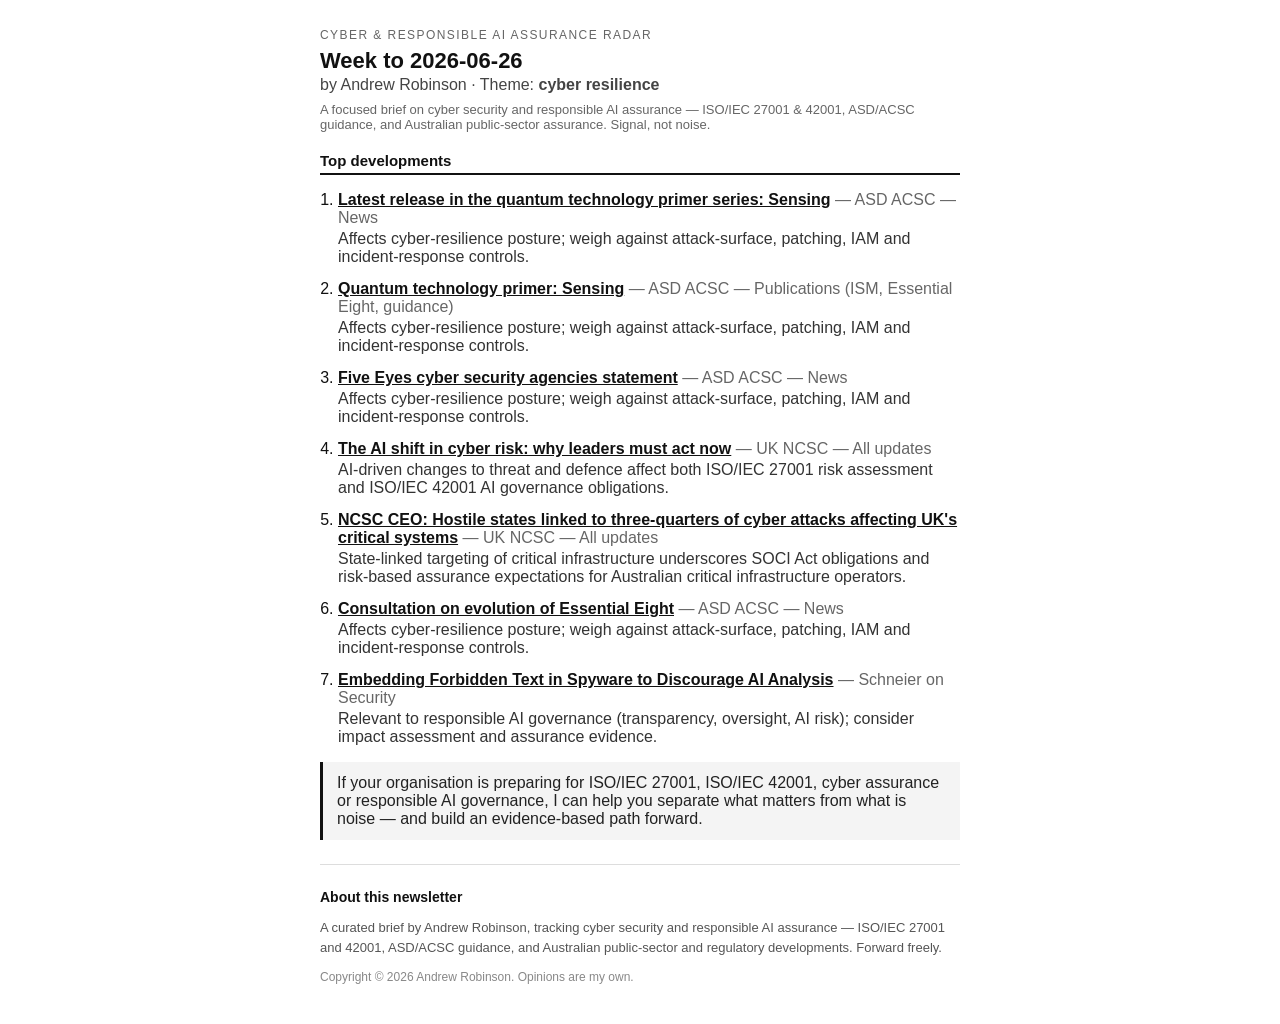
<file: data/weekly/2026-06-26-newsletter.html>
<!doctype html>
<html><head><meta charset="utf-8"><title>Assurance Radar — 2026-06-26</title></head>
<body style="margin:0;background:#fff;color:#111;font-family:-apple-system,Segoe UI,Arial,sans-serif;">
<div style="max-width:640px;margin:0 auto;padding:28px 22px;">
  <p style="text-transform:uppercase;letter-spacing:.12em;font-size:12px;color:#666;margin:0;">
    Cyber &amp; Responsible AI Assurance Radar</p>
  <h1 style="font-size:22px;margin:6px 0 2px;">Week to 2026-06-26</h1>
  <p style="color:#444;margin:2px 0 0;">by Andrew Robinson · Theme: <strong>cyber resilience</strong></p>
  <p style="color:#666;font-size:13px;margin:8px 0 20px;">A focused brief on cyber security and responsible AI assurance — ISO/IEC 27001 &amp; 42001, ASD/ACSC guidance, and Australian public-sector assurance. Signal, not noise.</p>
  <h2 style="font-size:15px;border-bottom:2px solid #111;padding-bottom:4px;">Top developments</h2>
  <ol style="padding-left:18px;"><li style="margin:0 0 14px;"><a href="https://www.cyber.gov.au/about-us/view-all-content/news/latest-release-in-the-quantum-technology-primer-series-sensing" style="color:#111;font-weight:600;">Latest release in the quantum technology primer series: Sensing</a> <span style="color:#666;">— ASD ACSC — News</span><div style="color:#333;margin-top:3px;">Affects cyber-resilience posture; weigh against attack-surface, patching, IAM and incident-response controls.</div></li><li style="margin:0 0 14px;"><a href="https://www.cyber.gov.au/business-government/secure-design/quantum/quantum-technology-primer-sensing" style="color:#111;font-weight:600;">Quantum technology primer: Sensing</a> <span style="color:#666;">— ASD ACSC — Publications (ISM, Essential Eight, guidance)</span><div style="color:#333;margin-top:3px;">Affects cyber-resilience posture; weigh against attack-surface, patching, IAM and incident-response controls.</div></li><li style="margin:0 0 14px;"><a href="https://www.cyber.gov.au/about-us/view-all-content/news/five-eyes-cyber-security-agencies-statement" style="color:#111;font-weight:600;">Five Eyes cyber security agencies statement</a> <span style="color:#666;">— ASD ACSC — News</span><div style="color:#333;margin-top:3px;">Affects cyber-resilience posture; weigh against attack-surface, patching, IAM and incident-response controls.</div></li><li style="margin:0 0 14px;"><a href="https://www.ncsc.gov.uk/news/the-ai-shift-in-cyber-risk-why-leaders-must-act-now" style="color:#111;font-weight:600;">The AI shift in cyber risk: why leaders must act now</a> <span style="color:#666;">— UK NCSC — All updates</span><div style="color:#333;margin-top:3px;">AI-driven changes to threat and defence affect both ISO/IEC 27001 risk assessment and ISO/IEC 42001 AI governance obligations.</div></li><li style="margin:0 0 14px;"><a href="https://www.ncsc.gov.uk/news/ncsc-ceo-hostile-states-linked-to-three-quarters-of-cyber-attacks" style="color:#111;font-weight:600;">NCSC CEO: Hostile states linked to three-quarters of cyber attacks affecting UK's critical systems</a> <span style="color:#666;">— UK NCSC — All updates</span><div style="color:#333;margin-top:3px;">State-linked targeting of critical infrastructure underscores SOCI Act obligations and risk-based assurance expectations for Australian critical infrastructure operators.</div></li><li style="margin:0 0 14px;"><a href="https://www.cyber.gov.au/about-us/view-all-content/news/consultation-on-evolution-of-essential-eight" style="color:#111;font-weight:600;">Consultation on evolution of Essential Eight</a> <span style="color:#666;">— ASD ACSC — News</span><div style="color:#333;margin-top:3px;">Affects cyber-resilience posture; weigh against attack-surface, patching, IAM and incident-response controls.</div></li><li style="margin:0 0 14px;"><a href="https://www.schneier.com/blog/archives/2026/06/embedding-forbidden-text-in-spyware-to-discourage-ai-analysis-2.html" style="color:#111;font-weight:600;">Embedding Forbidden Text in Spyware to Discourage AI Analysis</a> <span style="color:#666;">— Schneier on Security</span><div style="color:#333;margin-top:3px;">Relevant to responsible AI governance (transparency, oversight, AI risk); consider impact assessment and assurance evidence.</div></li></ol>
  <p style="background:#f4f4f4;border-left:3px solid #111;padding:12px 14px;color:#222;">If your organisation is preparing for ISO/IEC 27001, ISO/IEC 42001, cyber assurance or responsible AI governance, I can help you separate what matters from what is noise — and build an evidence-based path forward.</p>
  <hr style="border:none;border-top:1px solid #ddd;margin:24px 0;">
  <h2 style="font-size:14px;">About this newsletter</h2>
  <p style="color:#555;font-size:13px;line-height:1.5;">A curated brief by Andrew Robinson,
    tracking cyber security and responsible AI assurance — ISO/IEC 27001 and 42001, ASD/ACSC
    guidance, and Australian public-sector and regulatory developments. Forward freely.</p>
  <p style="color:#888;font-size:12px;">Copyright © 2026 Andrew Robinson. Opinions are my own.</p>
</div></body></html>
</file>
